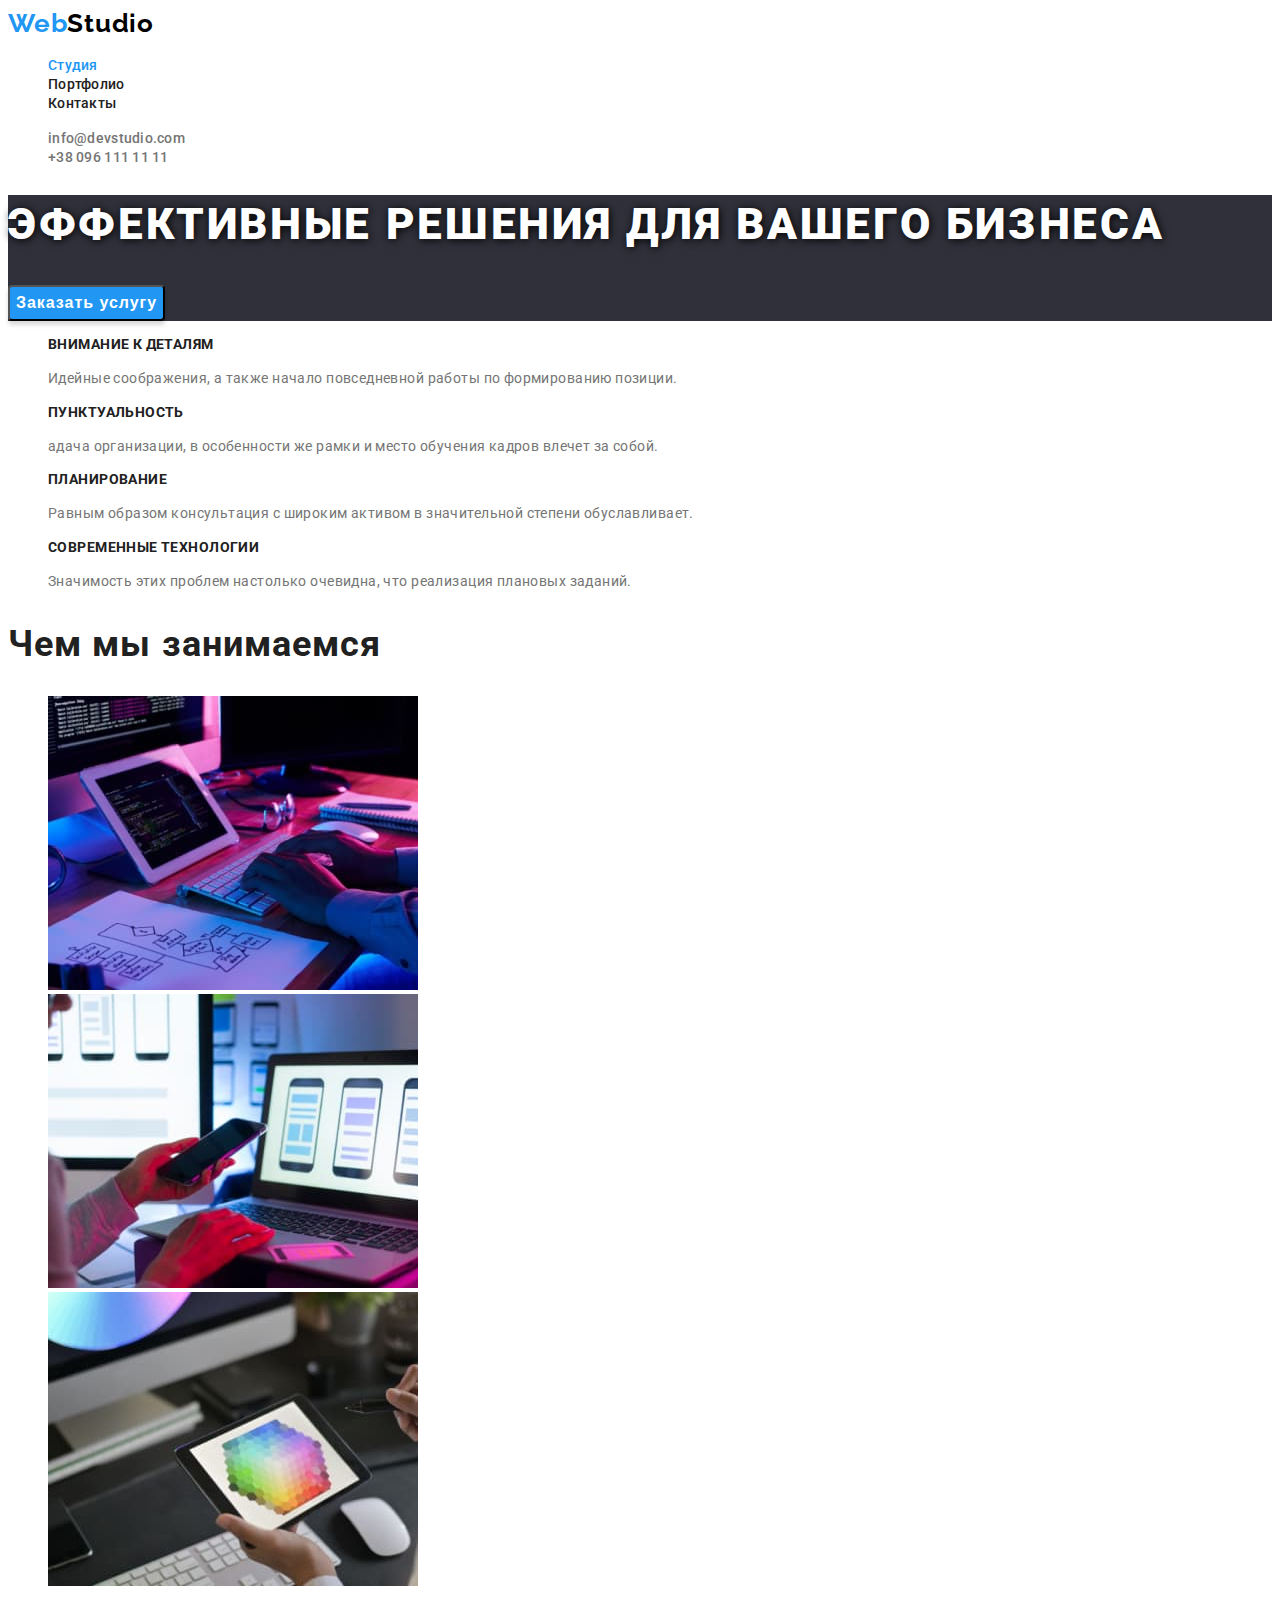
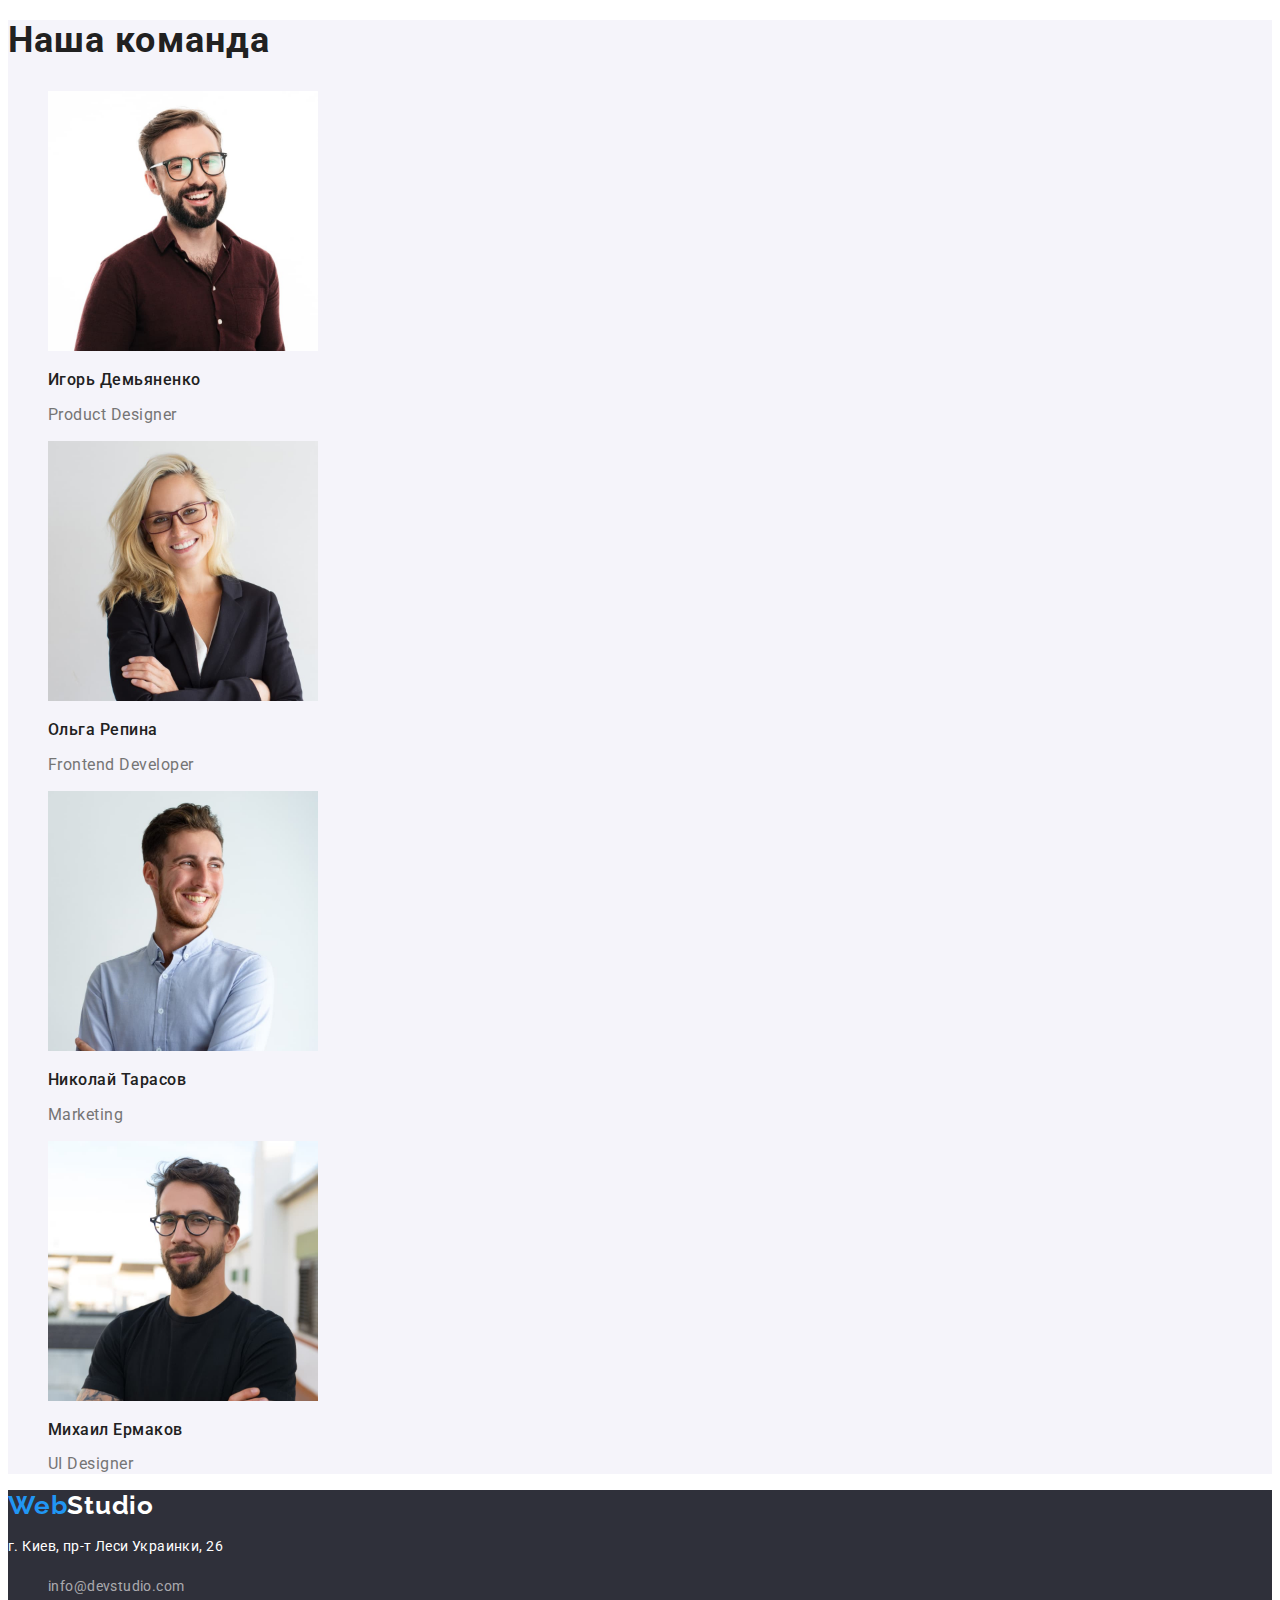
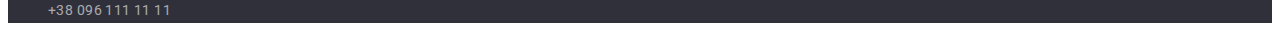
<file: index.html>
<!DOCTYPE html>
<html lang="en">
<head>
    <meta charset="UTF-8">
    <meta http-equiv="X-UA-Compatible" content="IE=edge">
    <meta name="viewport" content="width=device-width, initial-scale=1.0">
    <title>Document</title>
    <link rel="preconnect" href="https://fonts.googleapis.com">
    <link rel="preconnect" href="https://fonts.gstatic.com" crossorigin>
    <link href="https://fonts.googleapis.com/css2?family=Raleway:wght@700&family=Roboto:wght@400;500;700;900&display=swap"
        rel="stylesheet">

    <link rel="stylesheet" href="./css/styles.css">
</head>
<body>
    <!-- page navigation -->
    <header class="page-header">
        <nav class="page-header__nav">
            <a class="logo link" href="index.html"><span class="logo__text">Web</span>Studio</a>
            <ul class="site-nav list ">
                <li class="site-nav__item">
                    <a class="site-nav__link link site-nav__link--color" href="index.html">Студия</a>
                </li>
                <li class="site-nav__item">
                    <a class="site-nav__link link" href="portfolio.html">Портфолио</a>
                </li>
                <li class="site-nav__item">
                    <a class="site-nav__link link" href="">Контакты</a>
                </li>
            </ul>
        </nav>
        <ul class="site-contact list ">
            <li class="site-contact__item"><a class="site-contact__link link" href="">info@devstudio.com</a></li>
            <li class="site-contact__item"><a class="site-contact__link link" href="">+38 096 111 11 11</a></li>
        </ul>    
    </header>
    <main>
        <!-- hero -->
        <section class="section-hero">
            <h1 class="main-title title">Эффективные решения для вашего бизнеса</h1>
            <button class="button section-hero__button" type="button">Заказать услугу</button>
        </section>
        <!-- Особенности -->
        <section class="section-lead">
            <h2 class="title" hidden>Особенности</h2>
            <ul class="section-lead__list list">
                <li class="section-lead__item">
                    <h3 class="title section-lead__title">внимание к деталям</h3>
                    <p class="text section-lead__text">Идейные соображения, а также начало повседневной работы по формированию позиции.</p>
                </li>
                <li class="section-lead__item">
                    <h3 class="title section-lead__title">Пунктуальность</h3>
                    <p class="text section-lead__text">адача организации, в особенности же рамки и место обучения кадров влечет за собой.</p>
                </li>
                <li class="section-lead__item">
                    <h3 class="title section-lead__title">Планирование</h3>
                    <p class="text section-lead__text"> Равным образом консультация с широким активом в значительной степени обуславливает.</p>
                </li>
                <li class="section-lead__item">
                    <h3 class="title section-lead__title">Современные технологии</h3>
                    <p class="text section-lead__text">Значимость этих проблем настолько очевидна, что реализация плановых заданий.</p>
                </li>
            </ul>
        </section>
        <!-- Чем мы занимаемся -->
        <section class="section-about">
            <h2 class="title section-about__title">Чем мы занимаемся</h2>
            <ul class="section-about__list list">
                <li class="section-about__item"><img class="section-about__img" src="./images/image1.jpg" alt="image1" width="370" height="294"></li>
                <li class="section-about__item"><img class="section-about__img" src="./images/image2.jpg" alt="image2" width="370" height="294"></li>
                <li class="section-about__item"><img class="section-about__img" src="./images/image3.jpg" alt="image3" width="370" height="294"></li>
            </ul>
        </section>
        <!-- Наша команда -->
        <section class="section-team">
            <h2 class="title section-team__title">Наша команда</h2>
            <ul class="section-team-card__list list">
                <li class="section-team-card__item">
                    <img class="section-team-card__img" src="./images/harry.jpg" alt="Игорь" width="270" height="260">
                    <h3 class="title section-team-card__title">Игорь Демьяненко</h3>
                    <p class="text section-team-card__text">Product Designer</p>
                </li>
                <li class="section-team-card__item">
                    <img class="section-team-card__img" src="./images/olya.jpg" alt="Ольга" width="270" height="260">
                    <h3 class="title section-team-card__title">Ольга Репина</h3>
                    <p class="text section-team-card__text">Frontend Developer</p>
                </li>
                <li class="section-team-card__item">
                    <img class="section-team-card__img" src="./images/nick.jpg" alt="Николай" width="270" height="260">
                    <h3 class="title section-team-card__title">Николай Тарасов</h3>
                    <p class="text section-team-card__text">Marketing</p>
                </li>
                <li class="section-team-card__item">
                    <img class="section-team-card__img" src="./images/mike.jpg" alt="Михаил" width="270" height="260">
                    <h3 class="title section-team-card__title">Михаил Ермаков</h3>
                    <p class="text section-team-card__text">UI Designer</p>
                </li>
            </ul>
        </section>

    </main>
    <!-- footer -->
    <footer class="site-footer">
        <a class="logo link site-footer__link--color" href=""><span class="logo__text">Web</span>Studio</a>
        <address class="site-address">
            <p class="site-address__text text">г. Киев, пр-т Леси Украинки, 26</p>
        </address>
        <ul class="footer-site-contact list">
            <li class="site-contact__item"><a class="link footer-site-contact__link" href="">info@devstudio.com</a></li>
            <li class="site-contact__item"><a class="link footer-site-contact__link" href="">+38 096 111 11 11</a></li>
        </ul>
    </footer>
</body>
</html>
</file>
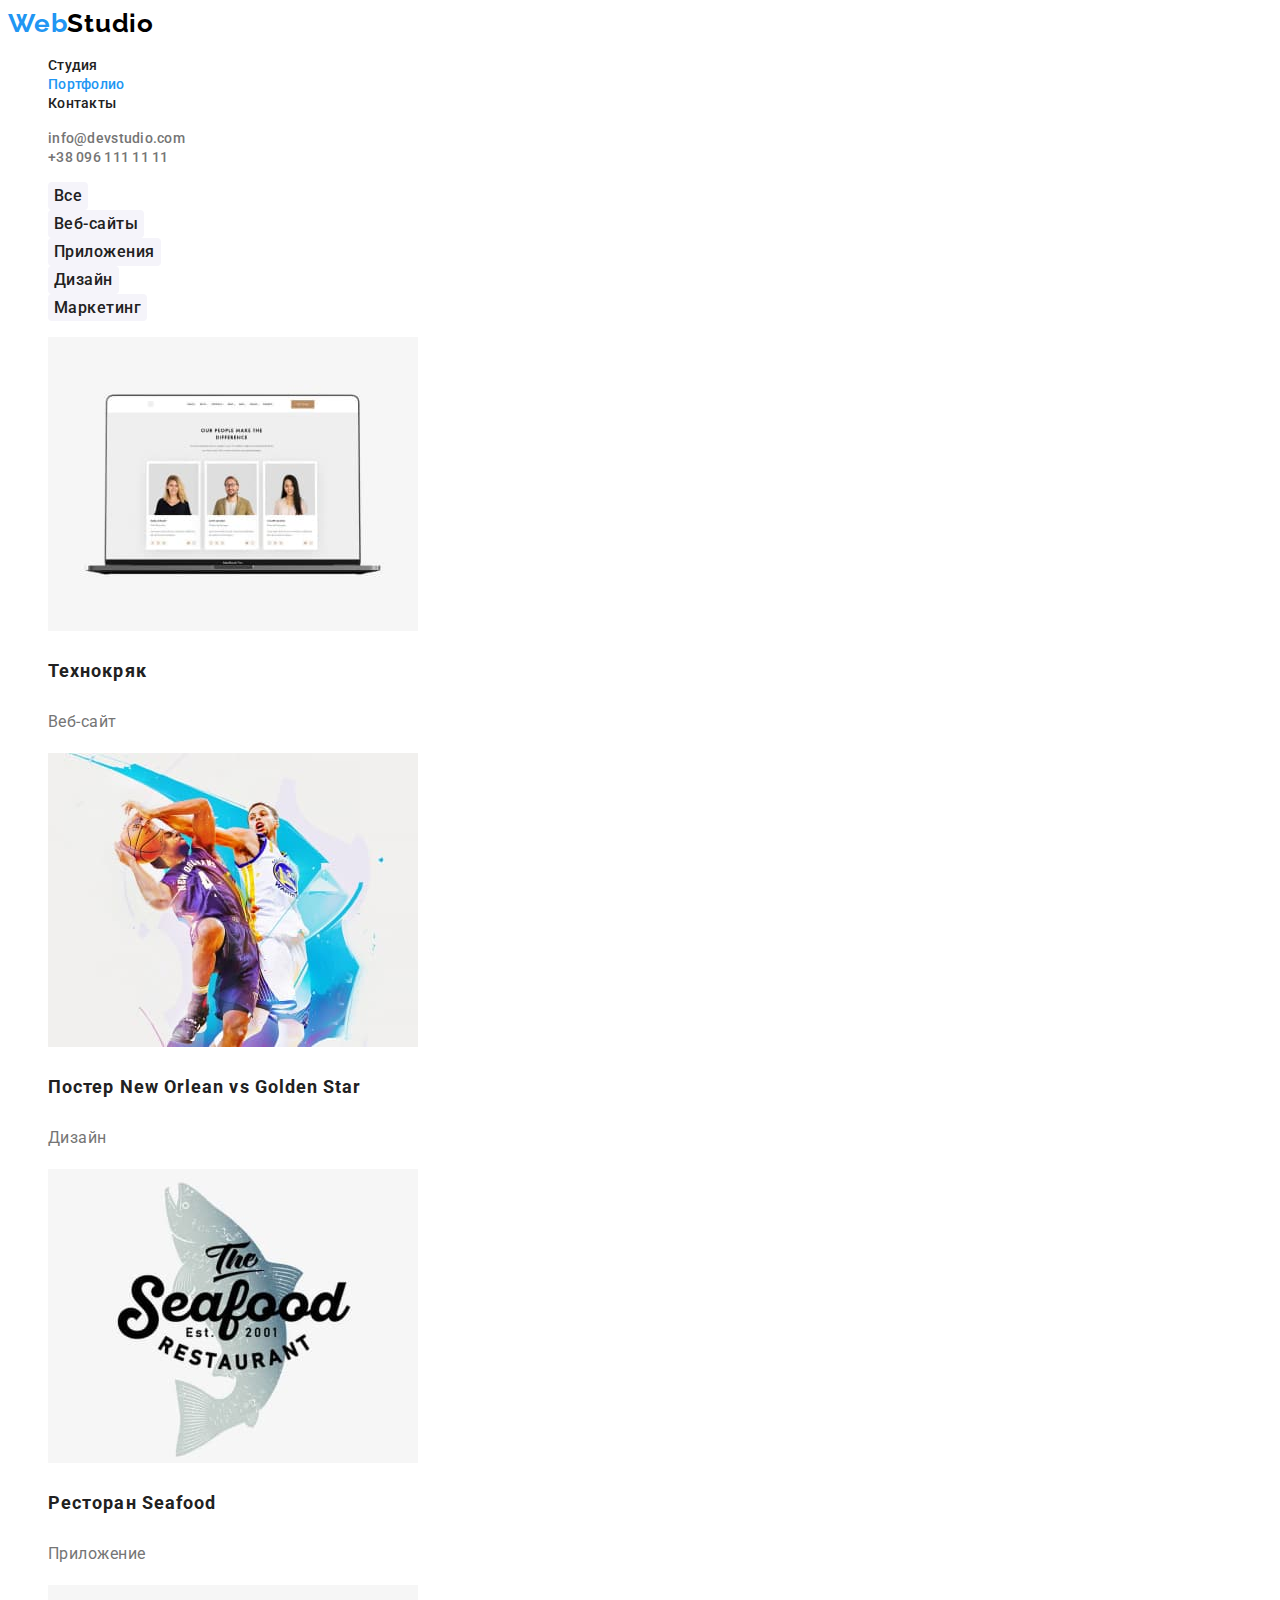
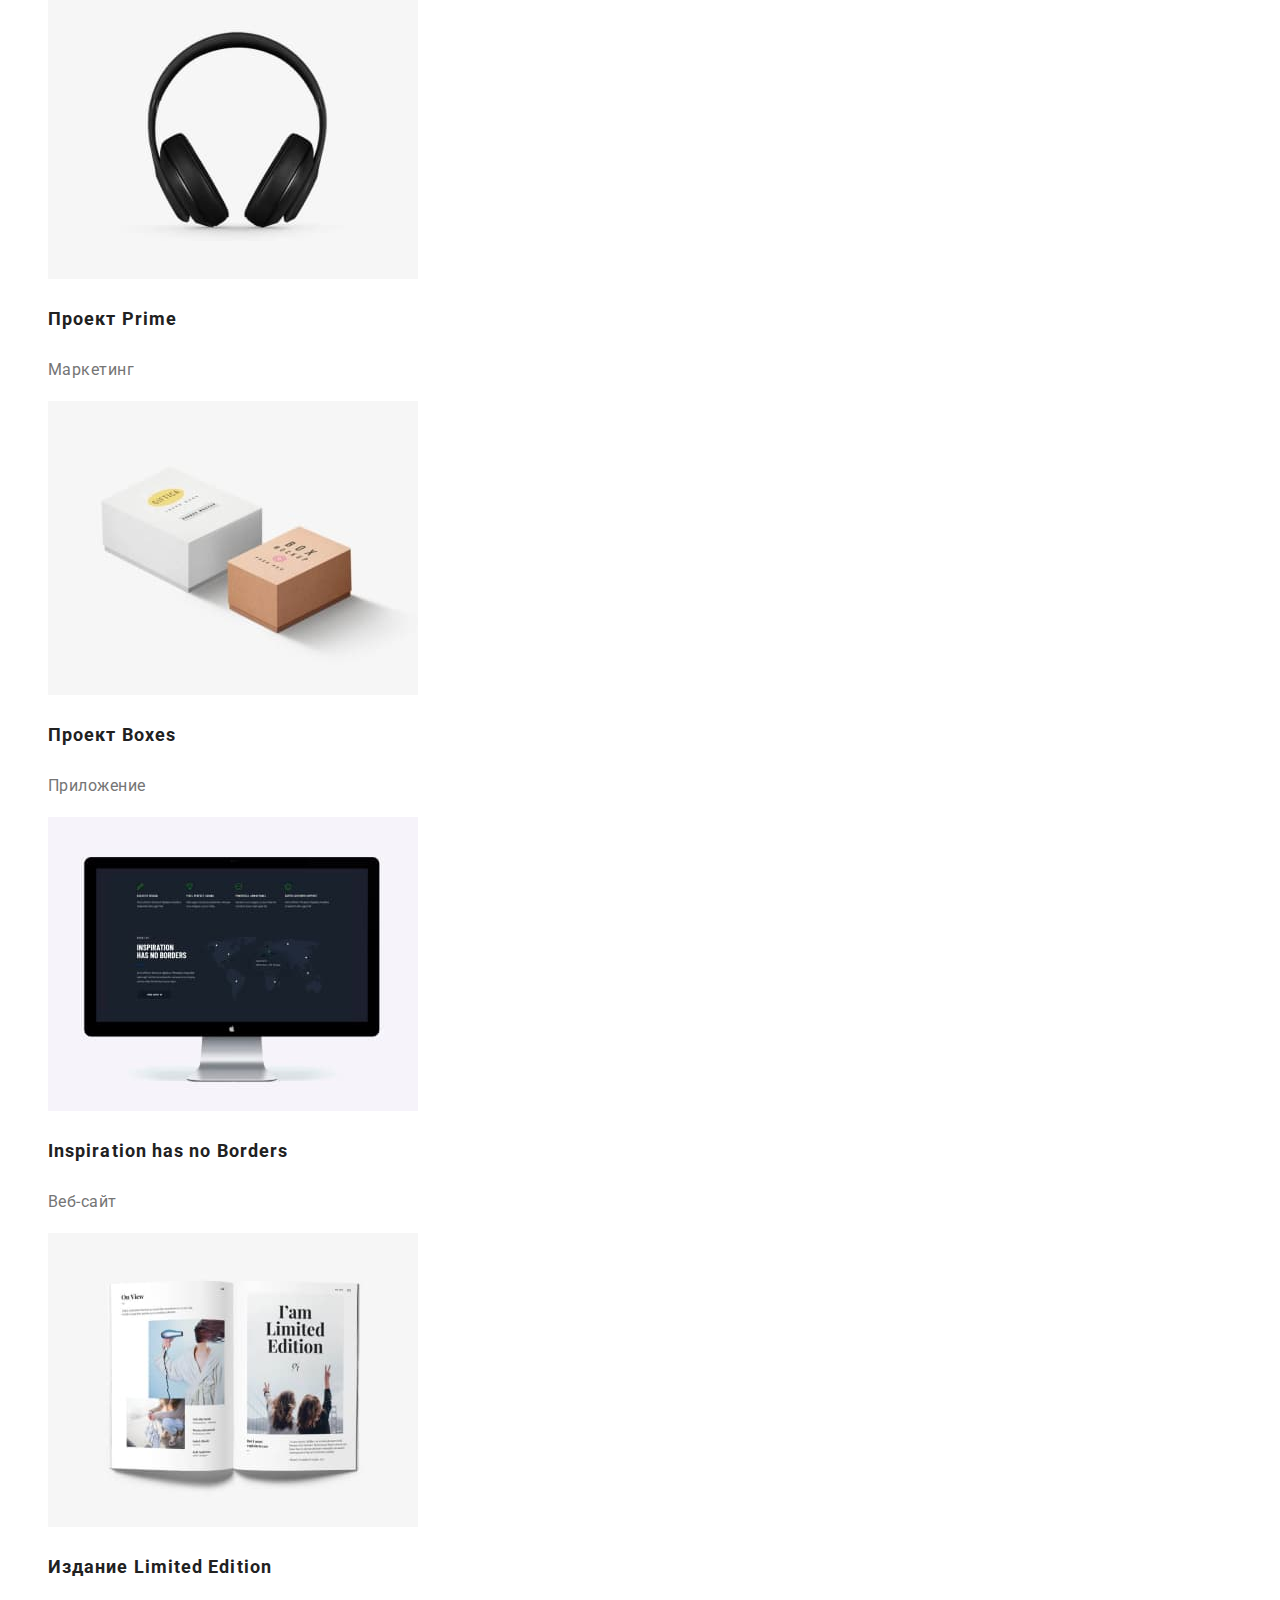
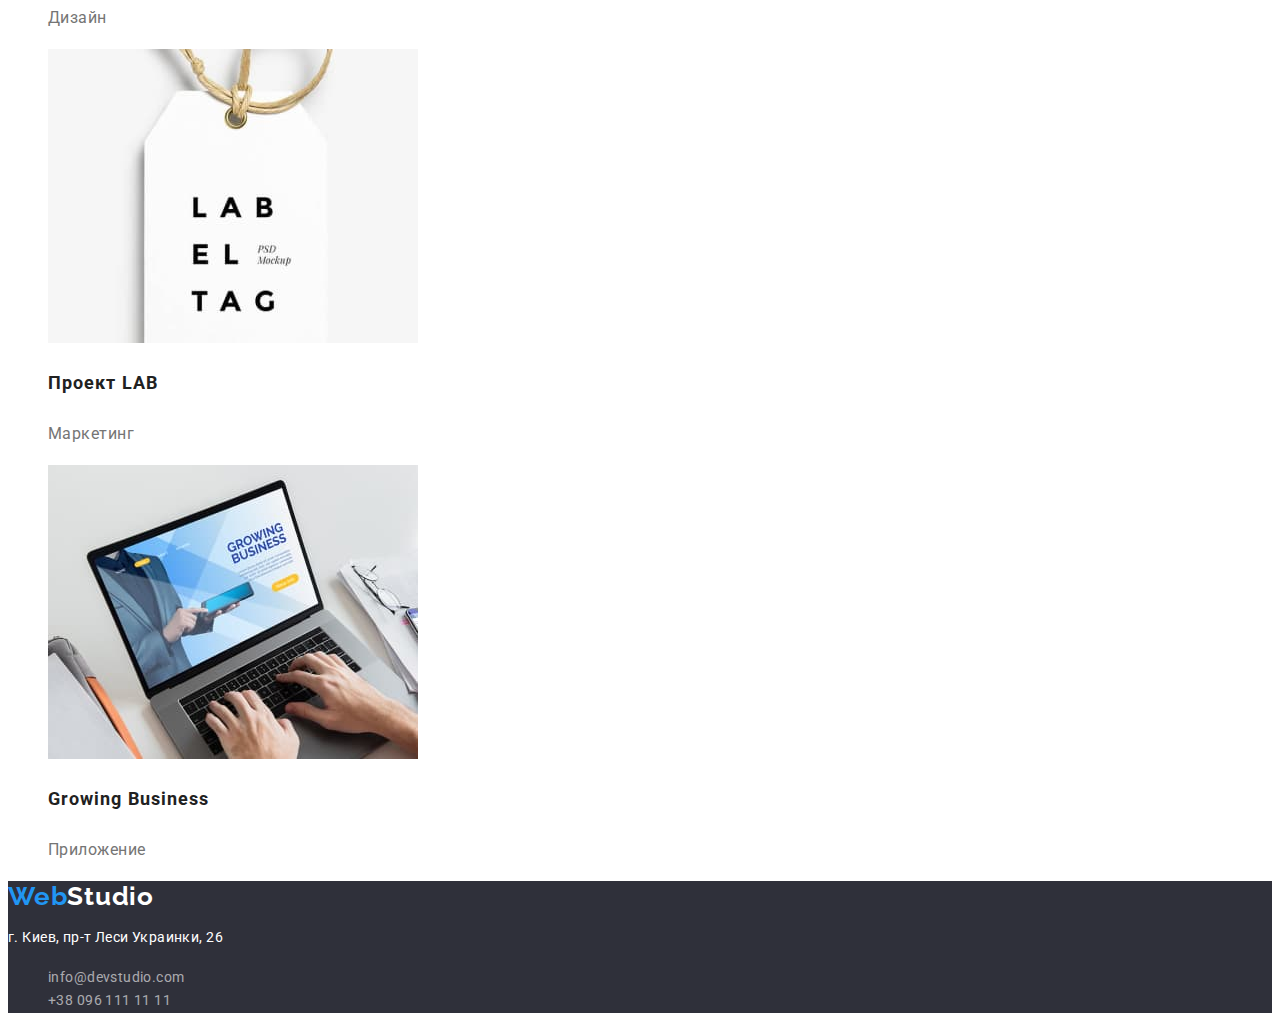
<file: portfolio.html>
<!DOCTYPE html>
<html lang="en">
<head>
    <meta charset="UTF-8">
    <meta http-equiv="X-UA-Compatible" content="IE=edge">
    <meta name="viewport" content="width=device-width, initial-scale=1.0">
    <title>Document</title>
    <link rel="preconnect" href="https://fonts.googleapis.com">
    <link rel="preconnect" href="https://fonts.gstatic.com" crossorigin>
    <link href="https://fonts.googleapis.com/css2?family=Raleway:wght@700&family=Roboto:wght@400;500;700;900&display=swap"
        rel="stylesheet">
    
    <link rel="stylesheet" href="./css/styles.css">
</head>
<body>
    <!-- page navigation -->
    <header class="page-header">
        <nav class="page-header__nav">
            <a class="logo link" href="index.html"><span class="logo__text">Web</span>Studio</a>
            <ul class="site-nav list ">
                <li class="site-nav__item">
                    <a class="site-nav__link link" href="index.html">Студия</a>
                </li>
                <li class="site-nav__item">
                    <a class="site-nav__link link site-nav__link--color" href="portfolio.html">Портфолио</a>
                </li>
                <li class="site-nav__item">
                    <a class="site-nav__link link" href="">Контакты</a>
                </li>
            </ul>
        </nav>
        <ul class="site-contact list ">
            <li class="site-contact__item"><a class="site-contact__link link" href="">info@devstudio.com</a></li>
            <li class="site-contact__item"><a class="site-contact__link link" href="">+38 096 111 11 11</a></li>
        </ul>
    </header>
    <main>
        <!-- portfolio cards -->
        <section class="section-portfolio">
            <h1 class="title" hidden>Портфолио</h1>
            <ul class="section-portfolio__list list">
                <li class="section-portfolio__item"><button class="section-portfolio__button" type="button">Все</button></li>
                <li class="section-portfolio__item"><button class="section-portfolio__button" type="button">Веб-сайты</button></li>
                <li class="section-portfolio__item"><button class="section-portfolio__button" type="button">Приложения</button></li>
                <li class="section-portfolio__item"><button class="section-portfolio__button" type="button">Дизайн</button></li>
                <li class="section-portfolio__item"><button class="section-portfolio__button" type="button">Маркетинг</button></li>
            </ul>
            <h2 class="title" hidden>Главный контент</h2>
            <ul class="section-portfolio__list list">
                <li class="section-portfolio__item"><img class="section-portfolio__img" src="./images/img1.jpg" alt="img1" width="370" height="294">
                    <h3 class="title section-portfolio__title">Технокряк</h3>
                    <p class="text section-portfolio__text">Веб-сайт</p>
                </li>
                <li class="section-portfolio__item"><img class="section-portfolio__img" src="./images/img2.jpg" alt="img2" width="370" height="294">
                    <h3 class="title section-portfolio__title">Постер New Orlean vs Golden Star</h3>
                    <p class="text section-portfolio__text">Дизайн</p>
                </li>
                <li class="section-portfolio__item"><img class="section-portfolio__img" src="./images/img3.jpg" alt="img3" width="370" height="294">
                    <h3 class="title section-portfolio__title">Ресторан Seafood</h3>
                    <p class="text section-portfolio__text">Приложение</p>
                </li>
                <li class="section-portfolio__item"><img class="section-portfolio__img" src="./images/img4.jpg" alt="img4" width="370" height="294">
                    <h3 class="title section-portfolio__title">Проект Prime</h3>
                    <p class="text section-portfolio__text">Маркетинг</p>
                </li>
                <li class="section-portfolio__item"><img class="section-portfolio__img" src="./images/img5.jpg" alt="img5" width="370" height="294">
                    <h3 class="title section-portfolio__title">Проект Boxes</h3>
                    <p class="text section-portfolio__text">Приложение</p>
                </li>
                <li class="section-portfolio__item"><img class="section-portfolio__img" src="./images/img6.jpg" alt="img6" width="370" height="294">
                    <h3 class="title section-portfolio__title">Inspiration has no Borders</h3>
                    <p class="text section-portfolio__text">Веб-сайт</p>
                </li>
                <li class="section-portfolio__item"><img class="section-portfolio__img" src="./images/img7.jpg" alt="img7" width="370" height="294">
                    <h3 class="title section-portfolio__title">Издание Limited Edition</h3>
                    <p class="text section-portfolio__text">Дизайн</p>
                </li>
                <li class="section-portfolio__item"><img class="section-portfolio__img" src="./images/img8.jpg" alt="img8" width="370" height="294">
                    <h3 class="title section-portfolio__title">Проект LAB</h3>
                    <p class="text section-portfolio__text">Маркетинг</p>
                </li>
                <li class="section-portfolio__item"><img class="section-portfolio__img" src="./images/img9.jpg" alt="img9" width="370" height="294">
                    <h3 class="title section-portfolio__title">Growing Business</h3>
                    <p class="text section-portfolio__text">Приложение</p>
                </li>
            </ul>
        </section>
    </main>
<!-- footer -->
    <footer class="site-footer">
        <a class="logo link site-footer__link--color" href=""><span class="logo__text">Web</span>Studio</a>
        <address class="site-address">
            <p class="site-address__text text">г. Киев, пр-т Леси Украинки, 26</p>
        </address>
        <ul class="site-contact list">
            <li class="site-contact__item"><a class="link footer-site-contact__link" href="">info@devstudio.com</a></li>
            <li class="site-contact__item"><a class="link footer-site-contact__link" href="">+38 096 111 11 11</a></li>
        </ul>
    </footer>
</body>
</html>
</file>
<file: css/styles.css>
:root {
  --primary-title-color: #fff;
  --primary-text-color: #757575;
  --secondary-title-color: #212121;
  --secondary-text-color: #ffffff;
  --accent-color: #2196f3;
  --background-color: #2f303a;
  --secondary-background-color: #f5f4fa;
}
body {
  font-family: Roboto, sans-serif;
  color: #212121;
}
.list {
  list-style: none;
}

.link {
  text-decoration: none;
}
.text {
  color: var(--primary-text-color);
  font-style: normal;
  font-weight: normal;
}
.title {
  font-style: normal;
  font-weight: bold;
}
/* page navigation */
.logo {
  font-family: Raleway;
  font-style: normal;
  font-weight: bold;
  font-size: 26px;
  line-height: 1.19;
  letter-spacing: 0.03em;
  color: #000000;
}
.logo__text {
  color: var(--accent-color);
}
.site-nav__link:hover,
.site-nav__link:focus {
  color: var(--accent-color);
}
.site-nav__link {
  font-style: normal;
  font-weight: 500;
  font-size: 14px;
  line-height: 1.14;
  letter-spacing: 0.02em;
  color: var(--secondary-title-color);
}
.site-nav__link--color {
  color: var(--accent-color);
}
.site-contact__link {
  font-weight: 500;
  font-style: normal;
  font-size: 14px;
  line-height: 1.14;
  letter-spacing: 0.02em;
  color: var(--primary-text-color);
}
.site-contact__link:focus,
.site-contact__link:hover {
  color: var(--accent-color);
}

/* hero */
.section-hero {
  background: var(--background-color);
}
.main-title {
  font-weight: 900;
  font-size: 44px;
  line-height: 1.36;
  letter-spacing: 0.06em;
  text-transform: uppercase;
  text-shadow: 1px 1px 8px black;
  color: var(--primary-title-color);
}
.section-hero__button {
  font-style: normal;
  font-weight: bold;
  font-size: 16px;
  line-height: 30px;
  letter-spacing: 0.06em;
  color: var(--secondary-text-color);
}
.section-hero__button:focus,
.section-hero__button:hover {
  background: #188ce8;
}
.button {
  background: var(--accent-color);
  box-shadow: 0px 4px 4px rgba(0, 0, 0, 0.15);
  border-radius: 4px;
}
.button:focus,
.button:hover {
  background: #188ce8;
}
/* Особенности */
.section-lead__title {
  font-size: 14px;
  line-height: 1.14;
  letter-spacing: 0.03em;
  text-transform: uppercase;
}

.section-lead__text {
  font-size: 14px;
  line-height: 1.71;
  letter-spacing: 0.03em;
}

/* Чем мы занимаемся */
.section-about__title {
  font-size: 36px;
  line-height: 1.16;
  letter-spacing: 0.03em;
}

/* Наша команда */
.section-team {
  background: var(--secondary-background-color);
}
.section-team__title {
  font-size: 36px;
  line-height: 1.16;
  letter-spacing: 0.03em;
}
.section-team-card__title {
  font-weight: 500;
  font-size: 16px;
  line-height: 1.18;
  letter-spacing: 0.03em;
}
.section-team-card__text {
  font-size: 16px;
  line-height: 1.18;
  letter-spacing: 0.03em;
}

/* portfolio cards */
.section-portfolio__button {
  font-family: Roboto;
  font-style: normal;
  font-weight: 500;
  font-size: 16px;
  line-height: 1.62;
  letter-spacing: 0.03em;
  color: var(--secondary-title-color);
  background: var(--secondary-background-color);
  border-radius: 4px;
  border: 0;
  cursor: pointer;
}
.section-portfolio__button:hover,
.section-portfolio__button:focus {
  background: var(--accent-color);
  box-shadow: 0px 3px 1px rgba(0, 0, 0, 0.1), 0px 1px 2px rgba(0, 0, 0, 0.08),
    0px 2px 2px rgba(0, 0, 0, 0.12);
  border-radius: 4px;
  color: var(--secondary-text-color);
}
.section-portfolio__title {
  font-size: 18px;
  line-height: 2;
  letter-spacing: 0.06em;
}
.section-portfolio__text {
  font-size: 16px;
  line-height: 1.87;
  letter-spacing: 0.03em;
}
/* footer */
.site-footer {
  background: var(--background-color);
}
.site-footer__text {
  color: white;
}
.site-address__text {
  font-size: 14px;
  line-height: 1.71;
  letter-spacing: 0.03em;
  color: var(--secondary-text-color);
}
.site-footer__link--color {
  color: var(--secondary-text-color);
}
.footer-site-contact__link {
  font-weight: normal;
  font-size: 14px;
  line-height: 1.71;
  letter-spacing: 0.03em;
  color: rgba(255, 255, 255, 0.6);
}
</file>
